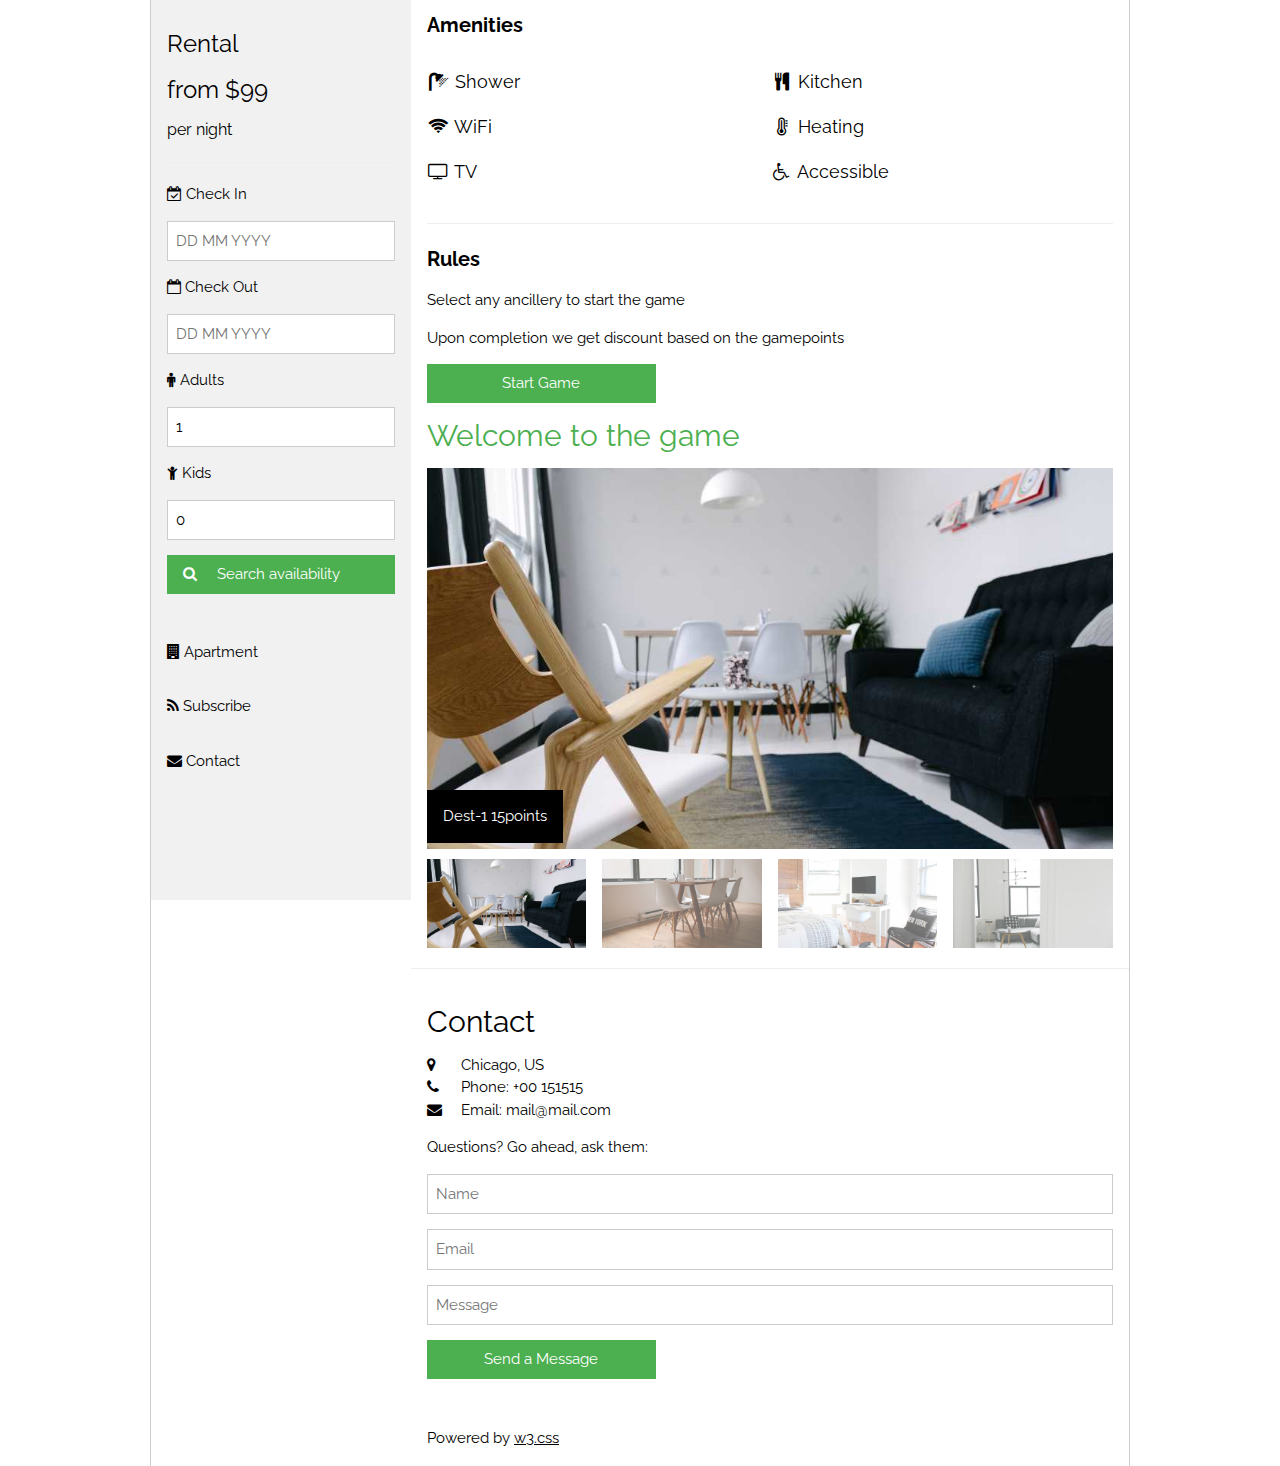
<file: target/classes/static2/index.html>
<!DOCTYPE html>
<html>
<title>W3.CSS Template</title>
<meta charset="UTF-8">
<meta name="viewport" content="width=device-width, initial-scale=1">
<link rel="stylesheet" href="https://www.w3schools.com/w3css/4/w3.css">
<link rel="stylesheet" href="https://fonts.googleapis.com/css?family=Raleway">
<link rel="stylesheet" href="https://cdnjs.cloudflare.com/ajax/libs/font-awesome/4.7.0/css/font-awesome.min.css">
<style>
body,h1,h2,h3,h4,h5,h6 {font-family: "Raleway", Arial, Helvetica, sans-serif}
.mySlides {display:none}
</style>
<body class="w3-content w3-border-left w3-border-right">

<!-- Sidebar/menu -->
<nav class="w3-sidebar w3-light-grey w3-collapse w3-top" style="z-index:3;width:260px" id="mySidebar">
  <div class="w3-container w3-display-container w3-padding-16">
    <i onclick="w3_close()" class="fa fa-remove w3-hide-large w3-button w3-transparent w3-display-topright"></i>
    <h3>Rental</h3>
    <h3>from $99</h3>
    <h6>per night</h6>
    <hr>
    <form action="/action_page.php" target="_blank">
      <p><label><i class="fa fa-calendar-check-o"></i> Check In</label></p>
      <input class="w3-input w3-border" type="text" placeholder="DD MM YYYY" name="CheckIn" required>          
      <p><label><i class="fa fa-calendar-o"></i> Check Out</label></p>
      <input class="w3-input w3-border" type="text" placeholder="DD MM YYYY" name="CheckOut" required>         
      <p><label><i class="fa fa-male"></i> Adults</label></p>
      <input class="w3-input w3-border" type="number" value="1" name="Adults" min="1" max="6">              
      <p><label><i class="fa fa-child"></i> Kids</label></p>
      <input class="w3-input w3-border" type="number" value="0" name="Kids" min="0" max="6">
      <p><button class="w3-button w3-block w3-green w3-left-align" type="submit"><i class="fa fa-search w3-margin-right"></i> Search availability</button></p>
    </form>
  </div>
  <div class="w3-bar-block">
    <a href="#apartment" class="w3-bar-item w3-button w3-padding-16"><i class="fa fa-building"></i> Apartment</a>
    <a href="javascript:void(0)" class="w3-bar-item w3-button w3-padding-16" onclick="document.getElementById('subscribe').style.display='block'"><i class="fa fa-rss"></i> Subscribe</a>
    <a href="#contact" class="w3-bar-item w3-button w3-padding-16"><i class="fa fa-envelope"></i> Contact</a>
  </div>
</nav>

<!-- Top menu on small screens -->
<header class="w3-bar w3-top w3-hide-large w3-black w3-xlarge">
  <span class="w3-bar-item">Rental</span>
  <a href="javascript:void(0)" class="w3-right w3-bar-item w3-button" onclick="w3_open()"><i class="fa fa-bars"></i></a>
</header>

<!-- Overlay effect when opening sidebar on small screens -->
<div class="w3-overlay w3-hide-large" onclick="w3_close()" style="cursor:pointer" title="close side menu" id="myOverlay"></div>

<!-- !PAGE CONTENT! -->
<div class="w3-main w3-white" style="margin-left:260px">

  <!-- Push down content on small screens -->
  <div class="w3-hide-large" style="margin-top:80px"></div>

  
  
  <div class="w3-container">
    
    
    <h4><strong>Amenities</strong></h4>
    <div class="w3-row w3-large">
      <div class="w3-col s6">
        <p><i class="fa fa-fw fa-shower"></i> Shower</p>
        <p><i class="fa fa-fw fa-wifi"></i> WiFi</p>
        <p><i class="fa fa-fw fa-tv"></i> TV</p>
      </div>
      <div class="w3-col s6">
        <p><i class="fa fa-fw fa-cutlery"></i> Kitchen</p>
        <p><i class="fa fa-fw fa-thermometer"></i> Heating</p>
        <p><i class="fa fa-fw fa-wheelchair"></i> Accessible</p>
      </div>
    </div>
    <hr>
    
   
    
    <h4><strong>Rules</strong></h4>
    <p>Select any ancillery to start the game</p>
    <p>Upon completion we get discount based on the gamepoints   </p>
    <p><button class="w3-button w3-green w3-third" onclick="document.getElementById('subscribe').style.display='block'">Start Game</button></p>
  </div>
  <!-- Slideshow Header -->
  <div class="w3-container" id="apartment">
    <h2 class="w3-text-green">Welcome to the game</h2>
    <div class="w3-display-container mySlides">
    <img src="../static/images/livingroom.jpg" style="width:100%;margin-bottom:-6px">
      <div class="w3-display-bottomleft w3-container w3-black">
        <p>Dest-1 15points</p>
      </div>
    </div>
    <div class="w3-display-container mySlides">
    <img src="../static/images/diningroom.jpg" style="width:100%;margin-bottom:-6px">
      <div class="w3-display-bottomleft w3-container w3-black">
        <p>Dest-2 25points</p>
      </div>
    </div>
    <div class="w3-display-container mySlides">
    <img src="../static/images/bedroom.jpg" style="width:100%;margin-bottom:-6px">
      <div class="w3-display-bottomleft w3-container w3-black">
        <p>Dest-3 5points</p>
      </div>
    </div>
    <div class="w3-display-container mySlides">
    <img src="../static/images/livingroom2.jpg" style="width:100%;margin-bottom:-6px">
      <div class="w3-display-bottomleft w3-container w3-black">
        <p>Dest-4 55points</p>
      </div>
    </div>
  </div>
  <div class="w3-row-padding w3-section">
    <div class="w3-col s3">
      <img class="demo w3-opacity w3-hover-opacity-off" src="../static/images/livingroom.jpg" style="width:100%;cursor:pointer" onclick="currentDiv(1)" title="Living room">
    </div>
    <div class="w3-col s3">
      <img class="demo w3-opacity w3-hover-opacity-off" src="../static/images/diningroom.jpg" style="width:100%;cursor:pointer" onclick="currentDiv(2)" title="Dining room">
    </div>
    <div class="w3-col s3">
      <img class="demo w3-opacity w3-hover-opacity-off" src="../static/images/bedroom.jpg" style="width:100%;cursor:pointer" onclick="currentDiv(3)" title="Bedroom">
    </div>
    <div class="w3-col s3">
      <img class="demo w3-opacity w3-hover-opacity-off" src="../static/images/livingroom2.jpg" style="width:100%;cursor:pointer" onclick="currentDiv(4)" title="Second Living Room">
    </div>
  </div>

  
  <hr>
  
  <!-- Contact -->
  <div class="w3-container" id="contact">
    <h2>Contact</h2>
    <i class="fa fa-map-marker" style="width:30px"></i> Chicago, US<br>
    <i class="fa fa-phone" style="width:30px"></i> Phone: +00 151515<br>
    <i class="fa fa-envelope" style="width:30px"> </i> Email: mail@mail.com<br>
    <p>Questions? Go ahead, ask them:</p>
    <form action="/action_page.php" target="_blank">
      <p><input class="w3-input w3-border" type="text" placeholder="Name" required name="Name"></p>
      <p><input class="w3-input w3-border" type="text" placeholder="Email" required name="Email"></p>
      <p><input class="w3-input w3-border" type="text" placeholder="Message" required name="Message"></p>
    <button type="submit" class="w3-button w3-green w3-third">Send a Message</button>
    </form>
  </div>
  
  <footer class="w3-container w3-padding-16" style="margin-top:32px">Powered by <a href="https://www.w3schools.com/w3css/default.asp" title="W3.CSS" target="_blank" class="w3-hover-text-green">w3.css</a></footer>

<!-- End page content -->
</div>

<!-- Subscribe Modal -->
<div id="subscribe" class="w3-modal">
  <div class="w3-modal-content w3-animate-zoom w3-padding-large">
    <div class="w3-container w3-white w3-center">
      <i onclick="document.getElementById('subscribe').style.display='none'" class="fa fa-remove w3-button w3-xlarge w3-right w3-transparent"></i>
      <h2 class="w3-wide">SUBSCRIBE</h2>
      <p>Join our mailing list to receive updates on available dates and special offers.</p>
      <p><input class="w3-input w3-border" type="text" placeholder="Enter e-mail"></p>
      <button type="button" class="w3-button w3-padding-large w3-green w3-margin-bottom" onclick="document.getElementById('subscribe').style.display='none'">Subscribe</button>
    </div>
  </div>
</div>

<script>
// Script to open and close sidebar when on tablets and phones
function w3_open() {
    document.getElementById("mySidebar").style.display = "block";
    document.getElementById("myOverlay").style.display = "block";
}
 
function w3_close() {
    document.getElementById("mySidebar").style.display = "none";
    document.getElementById("myOverlay").style.display = "none";
}

// Slideshow Apartment Images
var slideIndex = 1;
showDivs(slideIndex);

function plusDivs(n) {
  showDivs(slideIndex += n);
}

function currentDiv(n) {
  showDivs(slideIndex = n);
}

function showDivs(n) {
  var i;
  var x = document.getElementsByClassName("mySlides");
  var dots = document.getElementsByClassName("demo");
  if (n > x.length) {slideIndex = 1}
  if (n < 1) {slideIndex = x.length}
  for (i = 0; i < x.length; i++) {
     x[i].style.display = "none";
  }
  for (i = 0; i < dots.length; i++) {
     dots[i].className = dots[i].className.replace(" w3-opacity-off", "");
  }
  x[slideIndex-1].style.display = "block";
  dots[slideIndex-1].className += " w3-opacity-off";
}
</script>

</body>
</html>
</file>
